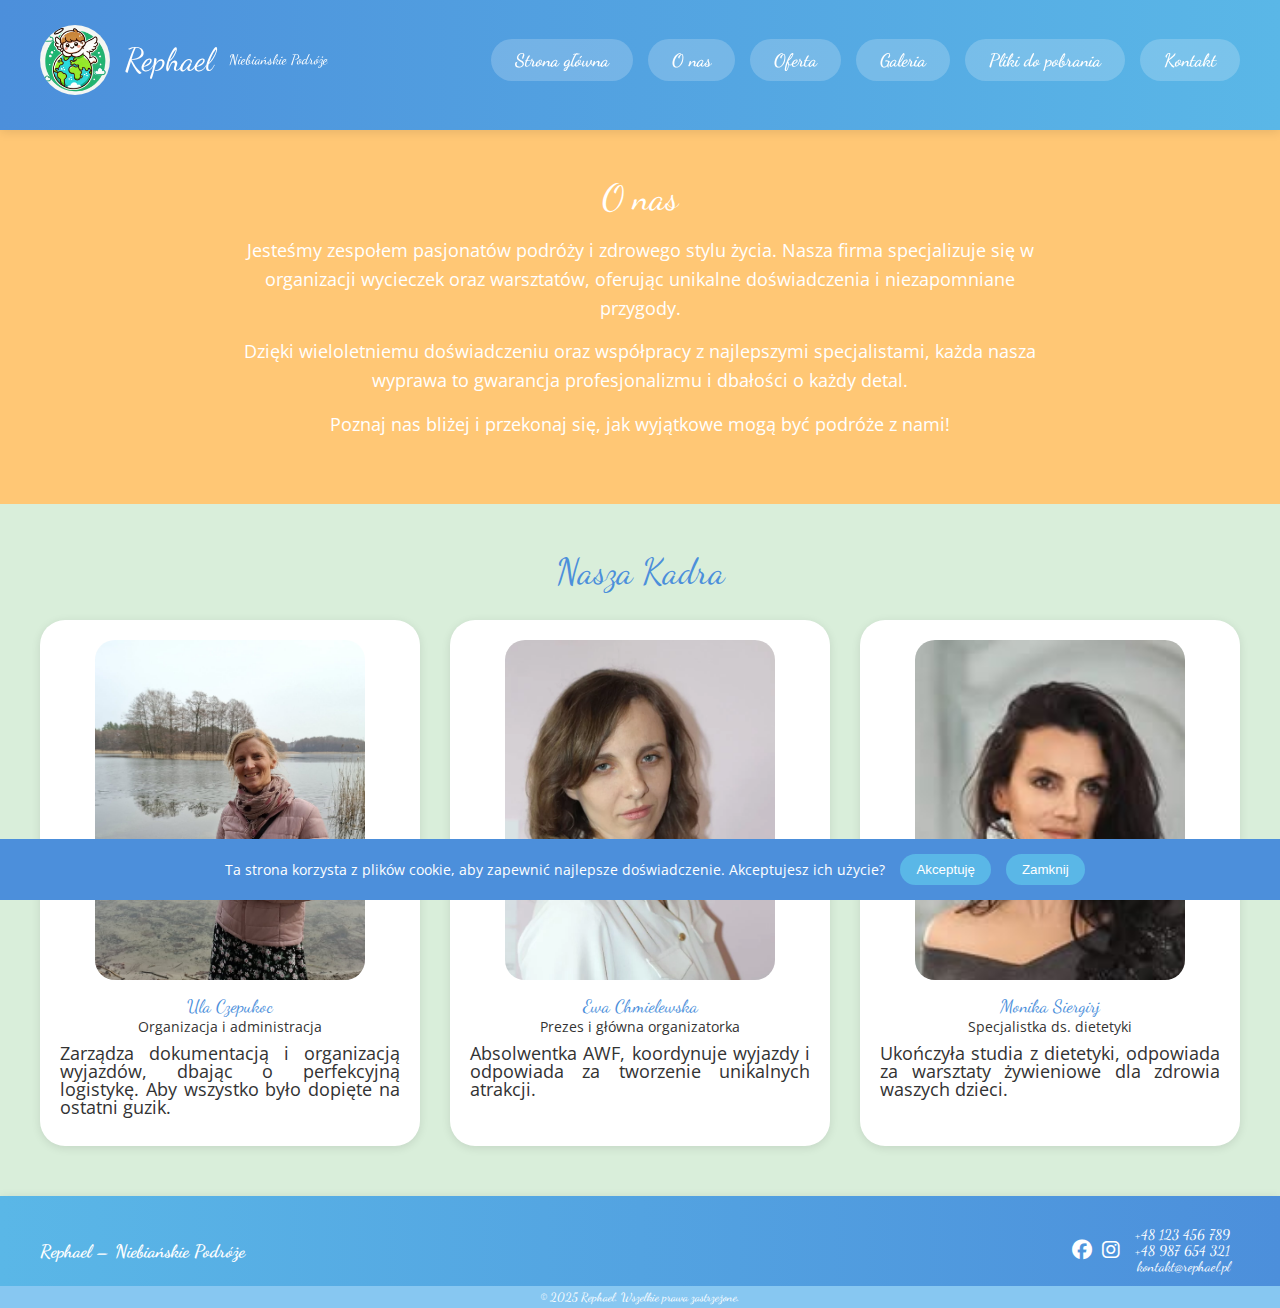
<file: about.html>
<!DOCTYPE html>
<html lang="pl">
<head>
  <meta charset="UTF-8">
  <meta name="viewport" content="width=device-width, initial-scale=1.0">
  <title>O nas - Rephael</title>
  <link href="https://fonts.googleapis.com/css2?family=Dancing+Script:wght@400;700&family=Open+Sans&display=swap" rel="stylesheet">
  <link rel="stylesheet" href="style/main.css">
  <script src="scripts/hamburger.js" defer></script>
  <script src="scripts/cookie-banner.js" defer></script>
  <link rel="stylesheet" href="https://cdnjs.cloudflare.com/ajax/libs/font-awesome/6.4.2/css/all.min.css">
</head>
<body>
  <!-- HEADER -->
  <header class="header">
    <div class="container">
      <div class="logo">
        <img src="img/logo.jpg" alt="Logo Rephael - Niebiańskie Podróże">
        <h1>Rephael</h1>
        <p>Niebiańskie Podróże</p>
      </div>
      <button class="hamburger" aria-label="Menu">
        <div></div>
        <div></div>
        <div></div>
      </button>
      <nav>
        <ul>
          <li><a href="index.html">Strona główna</a></li>
          <li><a href="about.html" class="active">O nas</a></li>
          <li><a href="offer.html">Oferta</a></li>
          <li><a href="gallery.html">Galeria</a></li>
          <li><a href="downloads.html">Pliki do pobrania</a></li>
          <li><a href="contact.html">Kontakt</a></li>
        </ul>
      </nav>
    </div>
  </header>

  <!-- MAIN -->
  <main>
    <section class="about-us">
      <div class="container">
        <h2>O nas</h2>
        <p>
          Jesteśmy zespołem pasjonatów podróży i zdrowego stylu życia. Nasza firma specjalizuje się w organizacji wycieczek oraz warsztatów, oferując unikalne doświadczenia i niezapomniane przygody.
        </p>
        <p>
          Dzięki wieloletniemu doświadczeniu oraz współpracy z najlepszymi specjalistami, każda nasza wyprawa to gwarancja profesjonalizmu i dbałości o każdy detal.
        </p>
        <p>
          Poznaj nas bliżej i przekonaj się, jak wyjątkowe mogą być podróże z nami!
        </p>
      </div>
    </section>

    <section class="our-team">
      <div class="container">
        <h2>Nasza Kadra</h2>
        <div class="team-grid">
          <div class="team-member">
            <img src="img/ula.jpg" alt="Ula Czepukoc - Administracja">
            <h3>Ula Czepukoc</h3>
            <p>Organizacja i administracja</p>
            <p class="desc">
              Zarządza dokumentacją i organizacją wyjazdów, dbając o perfekcyjną logistykę. Aby wszystko było dopięte na ostatni guzik.
            </p>
          </div>
          <div class="team-member">
            <img src="img/ewa.jpg" alt="Ewa Chmielewska - Prezes">
            <h3>Ewa Chmielewska</h3>
            <p>Prezes i główna organizatorka</p>
            <p class="desc">
              Absolwentka AWF, koordynuje wyjazdy i odpowiada za tworzenie unikalnych atrakcji.
            </p>
          </div>
          <div class="team-member">
            <img src="img/monika.jpg" alt="Monika Siergirj - Dietetyczka">
            <h3>Monika Siergirj</h3>
            <p>Specjalistka ds. dietetyki</p>
            <p class="desc">
              Ukończyła studia z dietetyki, odpowiada za warsztaty żywieniowe dla zdrowia waszych dzieci.
            </p>
          </div>
        </div>
      </div>
    </section>
  </main>

  <!-- FOOTER -->
  <footer class="footer">
    <div class="container">
      <div class="footer-brand">
        <p>Rephael – Niebiańskie Podróże</p>
      </div>
      <div class="footer-contact">
        <div class="social-icons">
          <a href="https://facebook.com/rephael" target="_blank" aria-label="Facebook">
            <i class="fab fa-facebook"></i>
          </a>
          <a href="https://instagram.com/rephael" target="_blank" aria-label="Instagram">
            <i class="fab fa-instagram"></i>
          </a>
        </div>
        <div class="contact-info">
          <p><a href="tel:+48123456789">+48 123 456 789</a></p>
          <p><a href="tel:+48987654321">+48 987 654 321</a></p>
          <p><a href="mailto:kontakt@rephael.pl">kontakt@rephael.pl</a></p>
        </div>
      </div>
    </div>
    <div class="footer-bottom">
      <p>&copy; 2025 Rephael. Wszelkie prawa zastrzeżone.</p>
    </div>
  </footer>
</body>
</html>
</file>
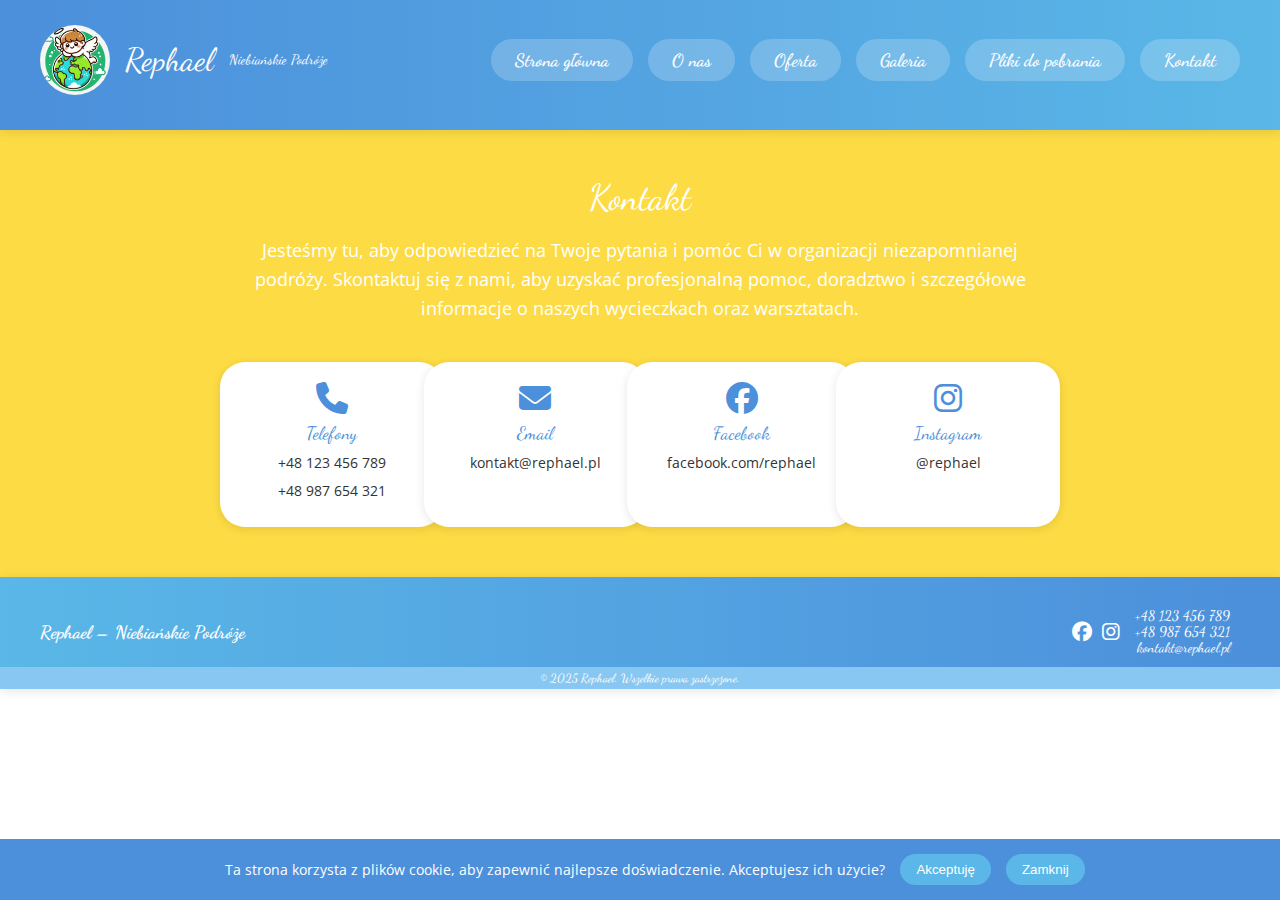
<file: contact.html>
<!DOCTYPE html>
<html lang="pl">
<head>
  <meta charset="UTF-8">
  <meta name="viewport" content="width=device-width, initial-scale=1.0">
  <title>Kontakt - Rephael</title>
  <link href="https://fonts.googleapis.com/css2?family=Dancing+Script:wght@400;700&family=Open+Sans&display=swap" rel="stylesheet">
  <link rel="stylesheet" href="style/main.css">
  <script src="scripts/hamburger.js" defer></script>
  <script src="scripts/cookie-banner.js" defer></script>
  <link rel="stylesheet" href="https://cdnjs.cloudflare.com/ajax/libs/font-awesome/6.4.2/css/all.min.css">
</head>
<body>
  <!-- HEADER -->
  <header class="header">
    <div class="container">
      <div class="logo">
        <img src="img/logo.jpg" alt="Logo Rephael - Niebiańskie Podróże">
        <h1>Rephael</h1>
        <p>Niebiańskie Podróże</p>
      </div>
      <button class="hamburger" aria-label="Menu">
        <div></div>
        <div></div>
        <div></div>
      </button>
      <nav>
        <ul>
          <li><a href="index.html">Strona główna</a></li>
          <li><a href="about.html">O nas</a></li>
          <li><a href="offer.html">Oferta</a></li>
          <li><a href="gallery.html">Galeria</a></li>
          <li><a href="downloads.html">Pliki do pobrania</a></li>
          <li><a href="contact.html" class="active">Kontakt</a></li>
        </ul>
      </nav>
    </div>
  </header>

  <!-- MAIN -->
  <main>
    <section class="contact">
      <div class="container">
        <h2>Kontakt</h2>
        <p>
          Jesteśmy tu, aby odpowiedzieć na Twoje pytania i pomóc Ci w organizacji niezapomnianej podróży. Skontaktuj się z nami, aby uzyskać profesjonalną pomoc, doradztwo i szczegółowe informacje o naszych wycieczkach oraz warsztatach.
        </p>
        <div class="contact-info-grid">
          <div class="contact-box">
            <i class="fas fa-phone fa-2x"></i>
            <h3>Telefony</h3>
            <p><a href="tel:+48123456789">+48 123 456 789</a></p>
            <p><a href="tel:+48987654321">+48 987 654 321</a></p>
          </div>
          <div class="contact-box">
            <i class="fas fa-envelope fa-2x"></i>
            <h3>Email</h3>
            <p><a href="mailto:kontakt@rephael.pl">kontakt@rephael.pl</a></p>
          </div>
          <div class="contact-box">
            <i class="fab fa-facebook fa-2x"></i>
            <h3>Facebook</h3>
            <p><a href="https://facebook.com/rephael" target="_blank">facebook.com/rephael</a></p>
          </div>
          <div class="contact-box">
            <i class="fab fa-instagram fa-2x"></i>
            <h3>Instagram</h3>
            <p><a href="https://instagram.com/rephael" target="_blank">@rephael</a></p>
          </div>
        </div>
      </div>
    </section>
  </main>

  <!-- FOOTER -->
  <footer class="footer">
    <div class="container">
      <div class="footer-brand">
        <p>Rephael – Niebiańskie Podróże</p>
      </div>
      <div class="footer-contact">
        <div class="social-icons">
          <a href="https://facebook.com/rephael" target="_blank" aria-label="Facebook">
            <i class="fab fa-facebook"></i>
          </a>
          <a href="https://instagram.com/rephael" target="_blank" aria-label="Instagram">
            <i class="fab fa-instagram"></i>
          </a>
        </div>
        <div class="contact-info">
          <p><a href="tel:+48123456789">+48 123 456 789</a></p>
          <p><a href="tel:+48987654321">+48 987 654 321</a></p>
          <p><a href="mailto:kontakt@rephael.pl">kontakt@rephael.pl</a></p>
        </div>
      </div>
    </div>
    <div class="footer-bottom">
      <p>&copy; 2025 Rephael. Wszelkie prawa zastrzeżone.</p>
    </div>
  </footer>
</body>
</html>
</file>
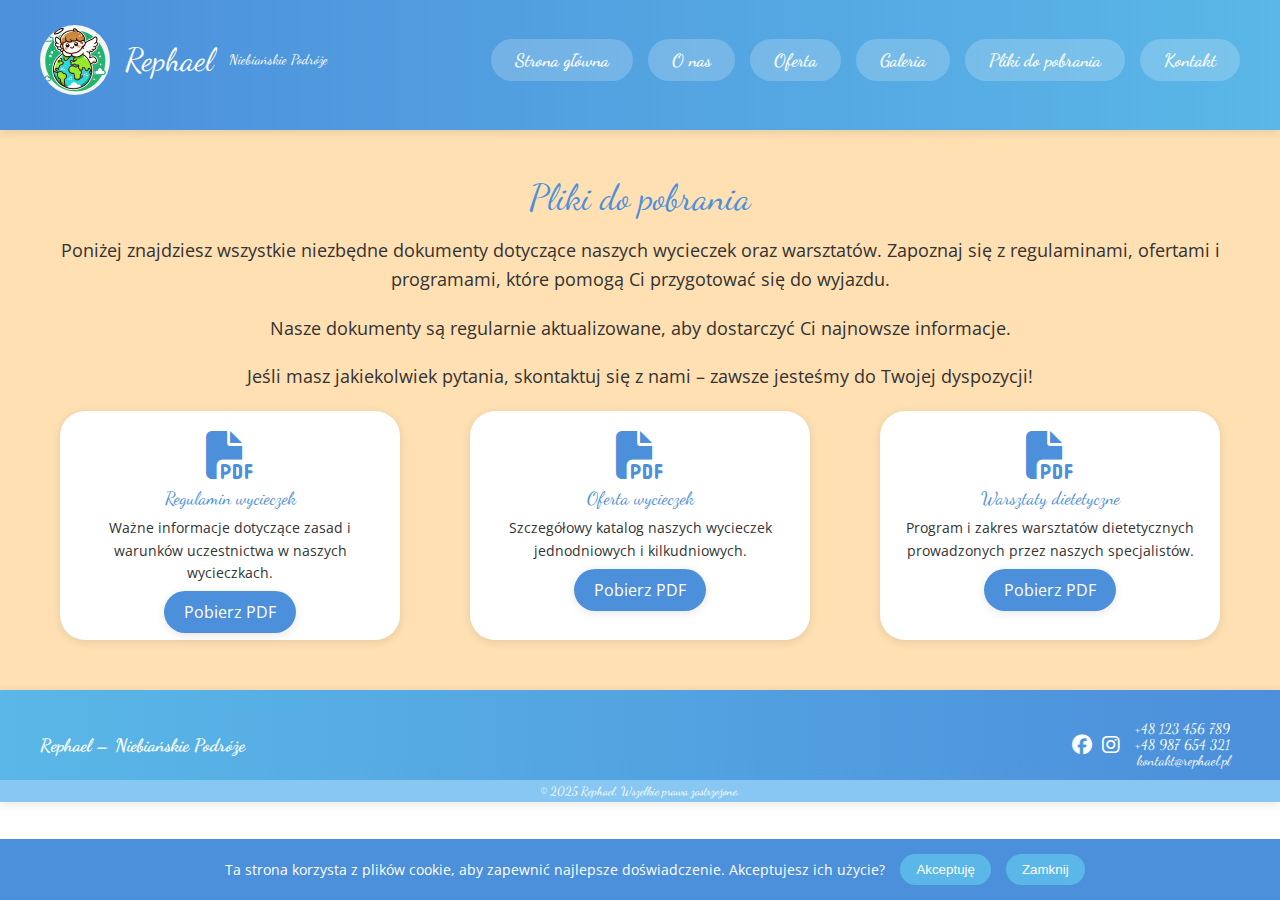
<file: downloads.html>
<!DOCTYPE html>
<html lang="pl">
<head>
  <meta charset="UTF-8">
  <meta name="viewport" content="width=device-width, initial-scale=1.0">
  <title>Pliki do pobrania - Rephael</title>
  <link href="https://fonts.googleapis.com/css2?family=Dancing+Script:wght@400;700&family=Open+Sans&display=swap" rel="stylesheet">
  <link rel="stylesheet" href="style/main.css">
  <script src="scripts/hamburger.js" defer></script>
  <script src="scripts/cookie-banner.js" defer></script>
  <link rel="stylesheet" href="https://cdnjs.cloudflare.com/ajax/libs/font-awesome/6.4.2/css/all.min.css">
</head>
<body>
  <!-- HEADER -->
  <header class="header">
    <div class="container">
      <div class="logo">
        <img src="img/logo.jpg" alt="Logo Rephael - Niebiańskie Podróże">
        <h1>Rephael</h1>
        <p>Niebiańskie Podróże</p>
      </div>
      <button class="hamburger" aria-label="Menu">
        <div></div>
        <div></div>
        <div></div>
      </button>
      <nav>
        <ul>
          <li><a href="index.html">Strona główna</a></li>
          <li><a href="about.html">O nas</a></li>
          <li><a href="offer.html">Oferta</a></li>
          <li><a href="gallery.html">Galeria</a></li>
          <li><a href="downloads.html" class="active">Pliki do pobrania</a></li>
          <li><a href="contact.html">Kontakt</a></li>
        </ul>
      </nav>
    </div>
  </header>

  <!-- MAIN -->
  <main>
    <section class="downloads">
      <div class="container">
        <h2>Pliki do pobrania</h2>
        <p>
          Poniżej znajdziesz wszystkie niezbędne dokumenty dotyczące naszych wycieczek oraz warsztatów.
          Zapoznaj się z regulaminami, ofertami i programami, które pomogą Ci przygotować się do wyjazdu.
        </p>
        <p>
          Nasze dokumenty są regularnie aktualizowane, aby dostarczyć Ci najnowsze informacje.
        </p>
        <p>
          Jeśli masz jakiekolwiek pytania, skontaktuj się z nami – zawsze jesteśmy do Twojej dyspozycji!
        </p>
        <div class="files-grid">
          <div class="file-item">
            <i class="fa-solid fa-file-pdf fa-3x"></i>
            <h3>Regulamin wycieczek</h3>
            <p>Ważne informacje dotyczące zasad i warunków uczestnictwa w naszych wycieczkach.</p>
            <a href="docs/regulamin.pdf" download class="download-btn">Pobierz PDF</a>
          </div>
          <div class="file-item">
            <i class="fa-solid fa-file-pdf fa-3x"></i>
            <h3>Oferta wycieczek</h3>
            <p>Szczegółowy katalog naszych wycieczek jednodniowych i kilkudniowych.</p>
            <a href="docs/oferta.pdf" download class="download-btn">Pobierz PDF</a>
          </div>
          <div class="file-item">
            <i class="fa-solid fa-file-pdf fa-3x"></i>
            <h3>Warsztaty dietetyczne</h3>
            <p>Program i zakres warsztatów dietetycznych prowadzonych przez naszych specjalistów.</p>
            <a href="docs/warsztaty_dietetyczne.pdf" download class="download-btn">Pobierz PDF</a>
          </div>
        </div>
      </div>
    </section>
  </main>

  <!-- FOOTER -->
  <footer class="footer">
    <div class="container">
      <div class="footer-brand">
        <p>Rephael – Niebiańskie Podróże</p>
      </div>
      <div class="footer-contact">
        <div class="social-icons">
          <a href="https://facebook.com/rephael" target="_blank" aria-label="Facebook">
            <i class="fab fa-facebook"></i>
          </a>
          <a href="https://instagram.com/rephael" target="_blank" aria-label="Instagram">
            <i class="fab fa-instagram"></i>
          </a>
        </div>
        <div class="contact-info">
          <p><a href="tel:+48123456789">+48 123 456 789</a></p>
          <p><a href="tel:+48987654321">+48 987 654 321</a></p>
          <p><a href="mailto:kontakt@rephael.pl">kontakt@rephael.pl</a></p>
        </div>
      </div>
    </div>
    <div class="footer-bottom">
      <p>&copy; 2025 Rephael. Wszelkie prawa zastrzeżone.</p>
    </div>
  </footer>
</body>
</html>
</file>
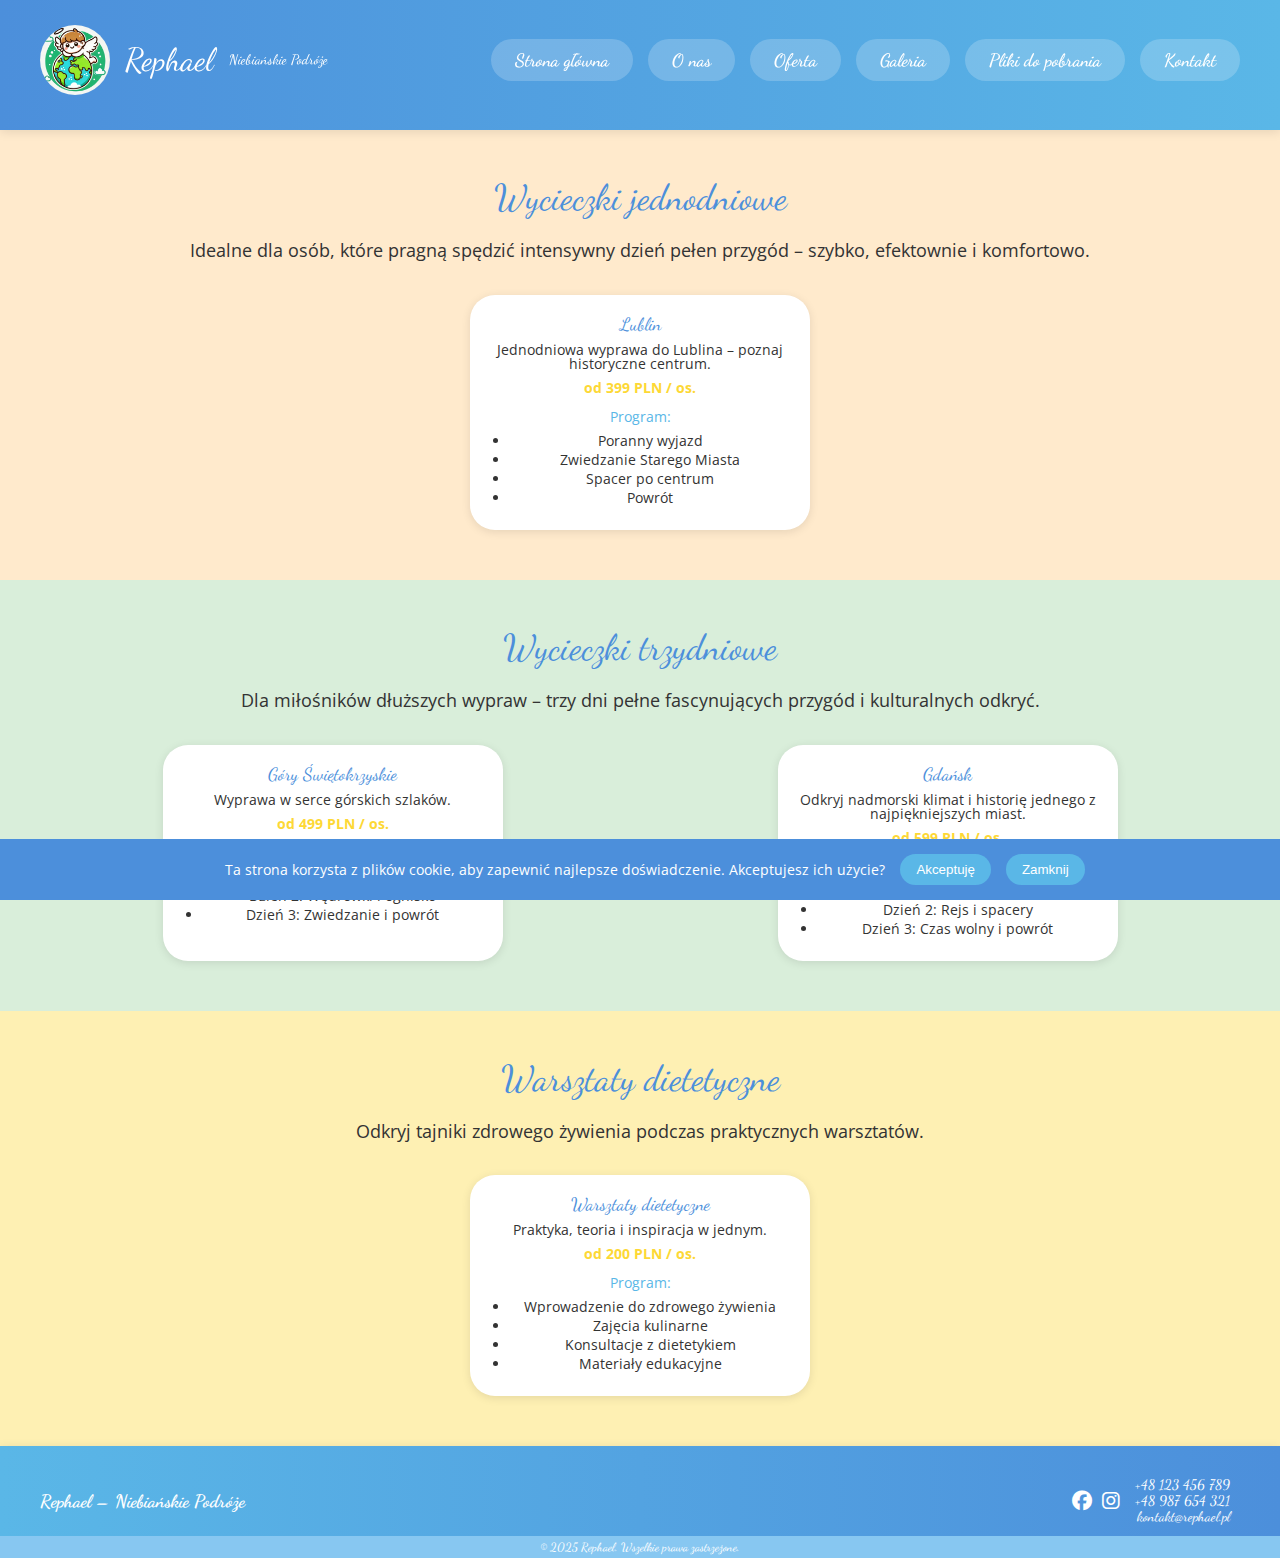
<file: offer.html>
<!DOCTYPE html>
<html lang="pl">
<head>
  <meta charset="UTF-8">
  <meta name="viewport" content="width=device-width, initial-scale=1.0">
  <title>Oferta - Rephael</title>
  <link href="https://fonts.googleapis.com/css2?family=Dancing+Script:wght@400;700&family=Open+Sans&display=swap" rel="stylesheet">
  <link rel="stylesheet" href="style/main.css">
  <script src="scripts/hamburger.js" defer></script>
  <script src="scripts/cookie-banner.js" defer></script>
  <link rel="stylesheet" href="https://cdnjs.cloudflare.com/ajax/libs/font-awesome/6.4.2/css/all.min.css">
</head>
<body>
  <!-- HEADER -->
  <header class="header">
    <div class="container">
      <div class="logo">
        <img src="img/logo.jpg" alt="Logo Rephael - Niebiańskie Podróże">
        <h1>Rephael</h1>
        <p>Niebiańskie Podróże</p>
      </div>
      <button class="hamburger" aria-label="Menu">
        <div></div>
        <div></div>
        <div></div>
      </button>
      <nav>
        <ul>
          <li><a href="index.html">Strona główna</a></li>
          <li><a href="about.html">O nas</a></li>
          <li><a href="offer.html" class="active">Oferta</a></li>
          <li><a href="gallery.html">Galeria</a></li>
          <li><a href="downloads.html">Pliki do pobrania</a></li>
          <li><a href="contact.html">Kontakt</a></li>
        </ul>
      </nav>
    </div>
  </header>

  <!-- MAIN -->
  <main>
    <!-- Wycieczki jednodniowe -->
    <section id="oneday" class="offer-section oneday">
      <div class="container">
        <h2>Wycieczki jednodniowe</h2>
        <p class="section-desc">
          Idealne dla osób, które pragną spędzić intensywny dzień pełen przygód – szybko, efektownie i komfortowo.
        </p>
        <div class="offers">
          <!-- Oferta ogólna -->
          <!-- <div class="offer-box">
            <h3>Wycieczka jednodniowa</h3>
            <p class="short-desc">Intensywny dzień pełen przygód i zwiedzania.</p>
            <p class="price">od 199 PLN / os.</p>
            <h4>Program:</h4>
            <ul>
              <li>Zbiórka i krótki briefing</li>
              <li>Zwiedzanie lokalnych atrakcji</li>
              <li>Czas wolny na odpoczynek</li>
              <li>Powrót i podsumowanie dnia</li>
            </ul>
          </div> -->
          <!-- Oferta Lublin -->
          <div class="offer-box">
            <h3>Lublin</h3>
            <p class="short-desc">Jednodniowa wyprawa do Lublina – poznaj historyczne centrum.</p>
            <p class="price">od 399 PLN / os.</p>
            <h4>Program:</h4>
            <ul>
              <li>Poranny wyjazd</li>
              <li>Zwiedzanie Starego Miasta</li>
              <li>Spacer po centrum</li>
              <li>Powrót</li>
            </ul>
          </div>
        </div>
      </div>
    </section>

    <!-- Wycieczki trzydniowe -->
    <section id="threedays" class="offer-section threedays">
      <div class="container">
        <h2>Wycieczki trzydniowe</h2>
        <p class="section-desc">
          Dla miłośników dłuższych wypraw – trzy dni pełne fascynujących przygód i kulturalnych odkryć.
        </p>
        <div class="offers">
          <div class="offer-box">
            <h3>Góry Świętokrzyskie</h3>
            <p class="short-desc">Wyprawa w serce górskich szlaków.</p>
            <p class="price">od 499 PLN / os.</p>
            <h4>Program:</h4>
            <ul>
              <li>Dzień 1: Przyjazd i zakwaterowanie</li>
              <li>Dzień 2: Wędrówki i ognisko</li>
              <li>Dzień 3: Zwiedzanie i powrót</li>
            </ul>
          </div>
          <div class="offer-box">
            <h3>Gdańsk</h3>
            <p class="short-desc">
              Odkryj nadmorski klimat i historię jednego z najpiękniejszych miast.
            </p>
            <p class="price">od 599 PLN / os.</p>
            <h4>Program:</h4>
            <ul>
              <li>Dzień 1: Wyjazd i pierwsze zwiedzanie</li>
              <li>Dzień 2: Rejs i spacery</li>
              <li>Dzień 3: Czas wolny i powrót</li>
            </ul>
          </div>
        </div>
      </div>
    </section>

    <!-- Warsztaty dietetyczne -->
    <section id="diet" class="offer-section diet">
      <div class="container">
        <h2>Warsztaty dietetyczne</h2>
        <p class="section-desc">
          Odkryj tajniki zdrowego żywienia podczas praktycznych warsztatów.
        </p>
        <div class="offers">
          <div class="offer-box">
            <h3>Warsztaty dietetyczne</h3>
            <p class="short-desc">Praktyka, teoria i inspiracja w jednym.</p>
            <p class="price">od 200 PLN / os.</p>
            <h4>Program:</h4>
            <ul>
              <li>Wprowadzenie do zdrowego żywienia</li>
              <li>Zajęcia kulinarne</li>
              <li>Konsultacje z dietetykiem</li>
              <li>Materiały edukacyjne</li>
            </ul>
          </div>
        </div>
      </div>
    </section>
  </main>

  <!-- FOOTER -->
  <footer class="footer">
    <div class="container">
      <div class="footer-brand">
        <p>Rephael – Niebiańskie Podróże</p>
      </div>
      <div class="footer-contact">
        <div class="social-icons">
          <a href="https://facebook.com/rephael" target="_blank" aria-label="Facebook">
            <i class="fab fa-facebook"></i>
          </a>
          <a href="https://instagram.com/rephael" target="_blank" aria-label="Instagram">
            <i class="fab fa-instagram"></i>
          </a>
        </div>
        <div class="contact-info">
          <p><a href="tel:+48123456789">+48 123 456 789</a></p>
          <p><a href="tel:+48987654321">+48 987 654 321</a></p>
          <p><a href="mailto:kontakt@rephael.pl">kontakt@rephael.pl</a></p>
        </div>
      </div>
    </div>
    <div class="footer-bottom">
      <p>&copy; 2025 Rephael. Wszelkie prawa zastrzeżone.</p>
    </div>
  </footer>
</body>
</html>
</file>
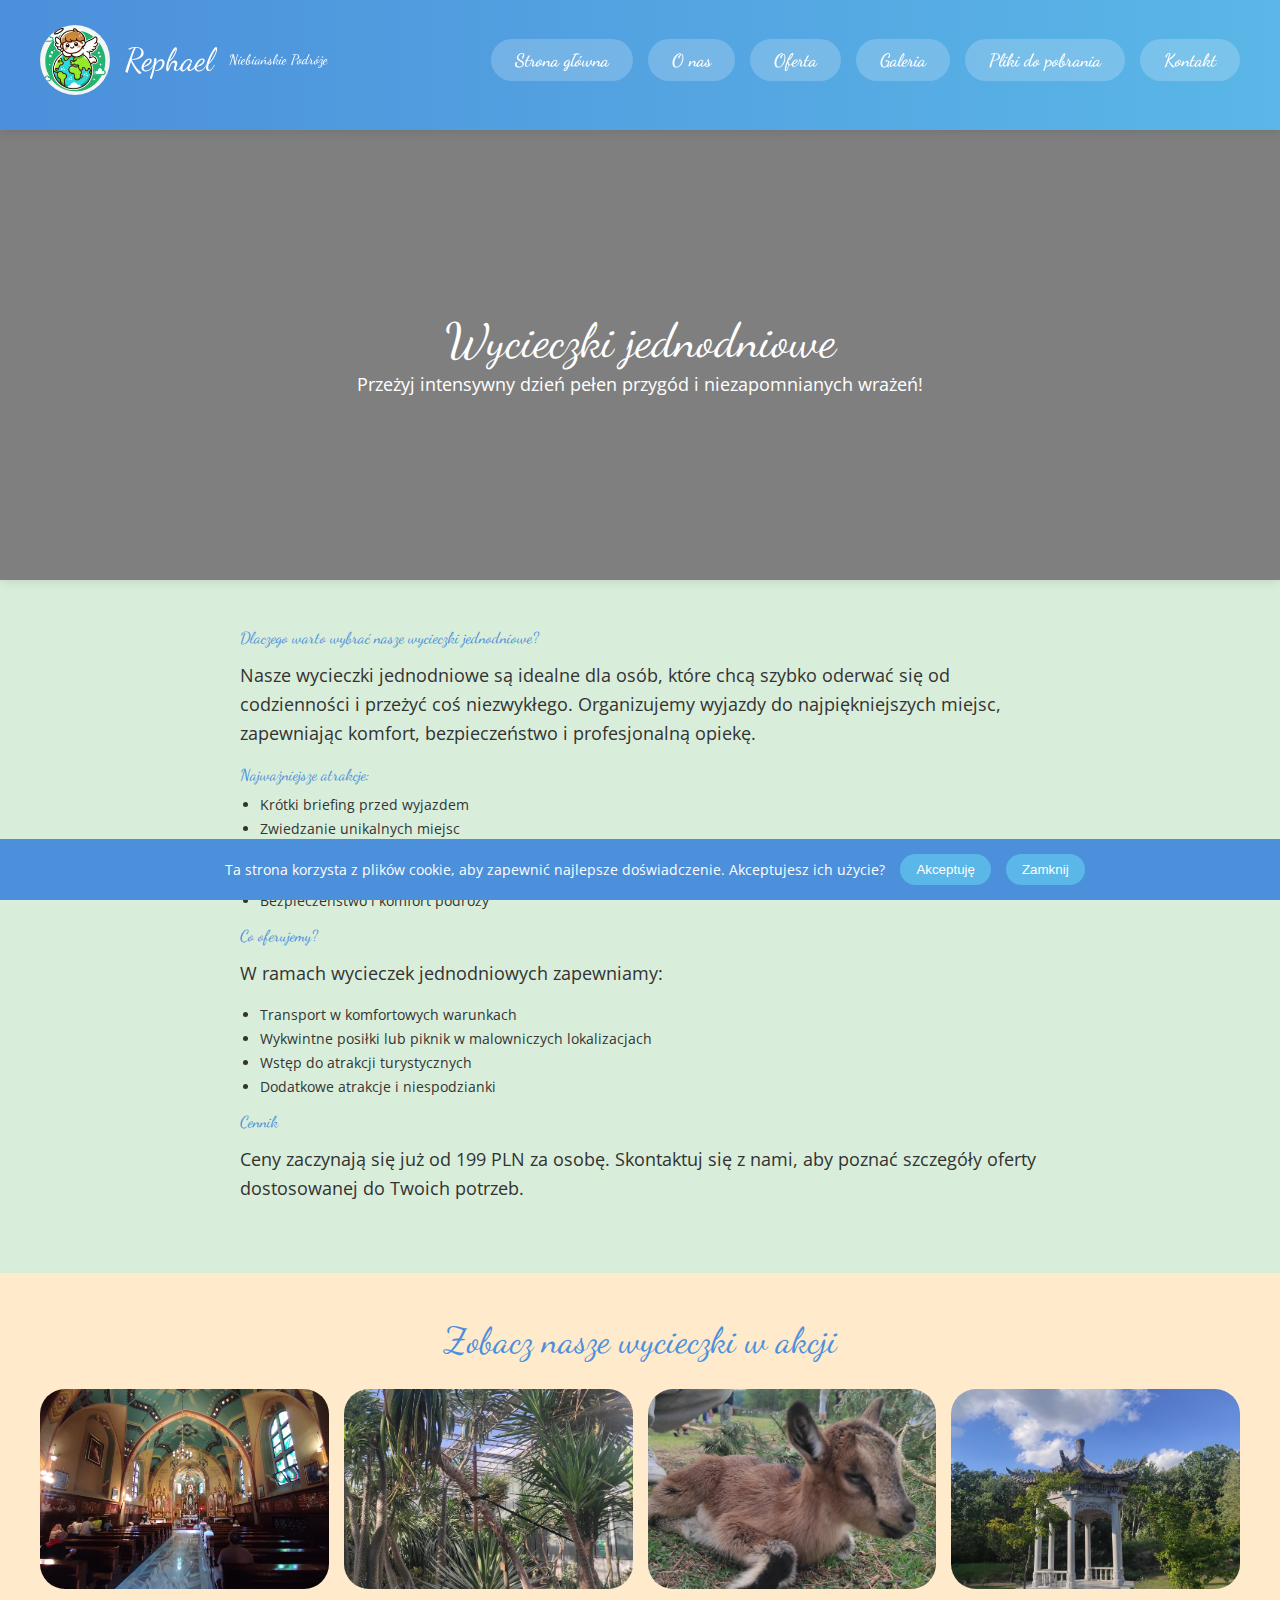
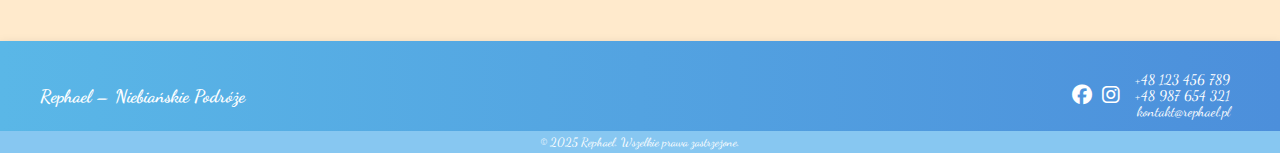
<file: oneday.html>
<!DOCTYPE html>
<html lang="pl">
<head>
  <meta charset="UTF-8">
  <meta name="viewport" content="width=device-width, initial-scale=1.0">
  <title>Wycieczki jednodniowe - Rephael</title>
  <!-- Import czcionek: Dancing Script (nagłówki) oraz Open Sans (treść) -->
  <link href="https://fonts.googleapis.com/css2?family=Dancing+Script:wght@400;700&family=Open+Sans&display=swap" rel="stylesheet">
  <link rel="stylesheet" href="style/main.css">
  <script src="scripts/hamburger.js" defer></script>
  <script src="scripts/cookie-banner.js" defer></script>
  <link rel="stylesheet" href="https://cdnjs.cloudflare.com/ajax/libs/font-awesome/6.4.2/css/all.min.css">
</head>
<body>
  <!-- HEADER -->
  <header class="header">
    <div class="container">
      <div class="logo">
        <img src="img/logo.jpg" alt="Logo Rephael - Niebiańskie Podróże">
        <h1>Rephael</h1>
        <p>Niebiańskie Podróże</p>
      </div>
      <!-- Hamburger menu -->
      <button class="hamburger" aria-label="Menu">
        <div></div>
        <div></div>
        <div></div>
      </button>
      <nav>
        <ul>
          <li><a href="index.html">Strona główna</a></li>
          <li><a href="about.html">O nas</a></li>
          <li><a href="offer.html">Oferta</a></li>
          <li><a href="gallery.html">Galeria</a></li>
          <li><a href="downloads.html">Pliki do pobrania</a></li>
          <li><a href="contact.html">Kontakt</a></li>
        </ul>
      </nav>
    </div>
  </header>

  <!-- MAIN -->
  <main class="oneday-page">
    <!-- HERO Section -->
    <section class="oneday-hero">
      <div class="hero-overlay">
        <h2>Wycieczki jednodniowe</h2>
        <p>Przeżyj intensywny dzień pełen przygód i niezapomnianych wrażeń!</p>
      </div>
    </section>

    <!-- DETAILS Section -->
    <section class="oneday-details">
      <div class="container">
        <h2>Dlaczego warto wybrać nasze wycieczki jednodniowe?</h2>
        <p>
          Nasze wycieczki jednodniowe są idealne dla osób, które chcą szybko oderwać się od codzienności i przeżyć coś niezwykłego. 
          Organizujemy wyjazdy do najpiękniejszych miejsc, zapewniając komfort, bezpieczeństwo i profesjonalną opiekę.
        </p>
        <h3>Najważniejsze atrakcje:</h3>
        <ul>
          <li>Krótki briefing przed wyjazdem</li>
          <li>Zwiedzanie unikalnych miejsc</li>
          <li>Czas na relaks i odpoczynek</li>
          <li>Profesjonalna opieka przewodnika</li>
          <li>Bezpieczeństwo i komfort podróży</li>
        </ul>
        <h3>Co oferujemy?</h3>
        <p>W ramach wycieczek jednodniowych zapewniamy:</p>
        <ul>
          <li>Transport w komfortowych warunkach</li>
          <li>Wykwintne posiłki lub piknik w malowniczych lokalizacjach</li>
          <li>Wstęp do atrakcji turystycznych</li>
          <li>Dodatkowe atrakcje i niespodzianki</li>
        </ul>
        <h3>Cennik</h3>
        <p>Ceny zaczynają się już od 199 PLN za osobę. Skontaktuj się z nami, aby poznać szczegóły oferty dostosowanej do Twoich potrzeb.</p>
      </div>
    </section>

    <!-- GALLERY Section -->
    <section class="oneday-gallery">
      <div class="container">
        <h2>Zobacz nasze wycieczki w akcji</h2>
        <div class="gallery-grid">
          <div class="gallery-item">
            <img src="img/oneday1.jpg" alt="Wycieczka">
          </div>
          <div class="gallery-item">
            <img src="img/oneday2.jpg" alt="Przyroda">
          </div>
          <div class="gallery-item">
            <img src="img/oneday3.jpg" alt="Podróż">
          </div>
          <div class="gallery-item">
            <img src="img/oneday4.jpg" alt="Przygoda">
          </div>
        </div>
      </div>
    </section>
  </main>

  <!-- FOOTER -->
  <footer class="footer">
    <div class="container">
      <div class="footer-brand">
        <p>Rephael – Niebiańskie Podróże</p>
      </div>
      <div class="footer-contact">
        <div class="social-icons">
          <a href="https://facebook.com/rephael" target="_blank" aria-label="Facebook">
            <i class="fab fa-facebook"></i>
          </a>
          <a href="https://instagram.com/rephael" target="_blank" aria-label="Instagram">
            <i class="fab fa-instagram"></i>
          </a>
        </div>
        <div class="contact-info">
          <p><a href="tel:+48123456789">+48 123 456 789</a></p>
          <p><a href="tel:+48987654321">+48 987 654 321</a></p>
          <p><a href="mailto:kontakt@rephael.pl">kontakt@rephael.pl</a></p>
        </div>
      </div>
    </div>
    <div class="footer-bottom">
      <p>&copy; 2025 Rephael. Wszelkie prawa zastrzeżone.</p>
    </div>
  </footer>
</body>
</html>
</file>
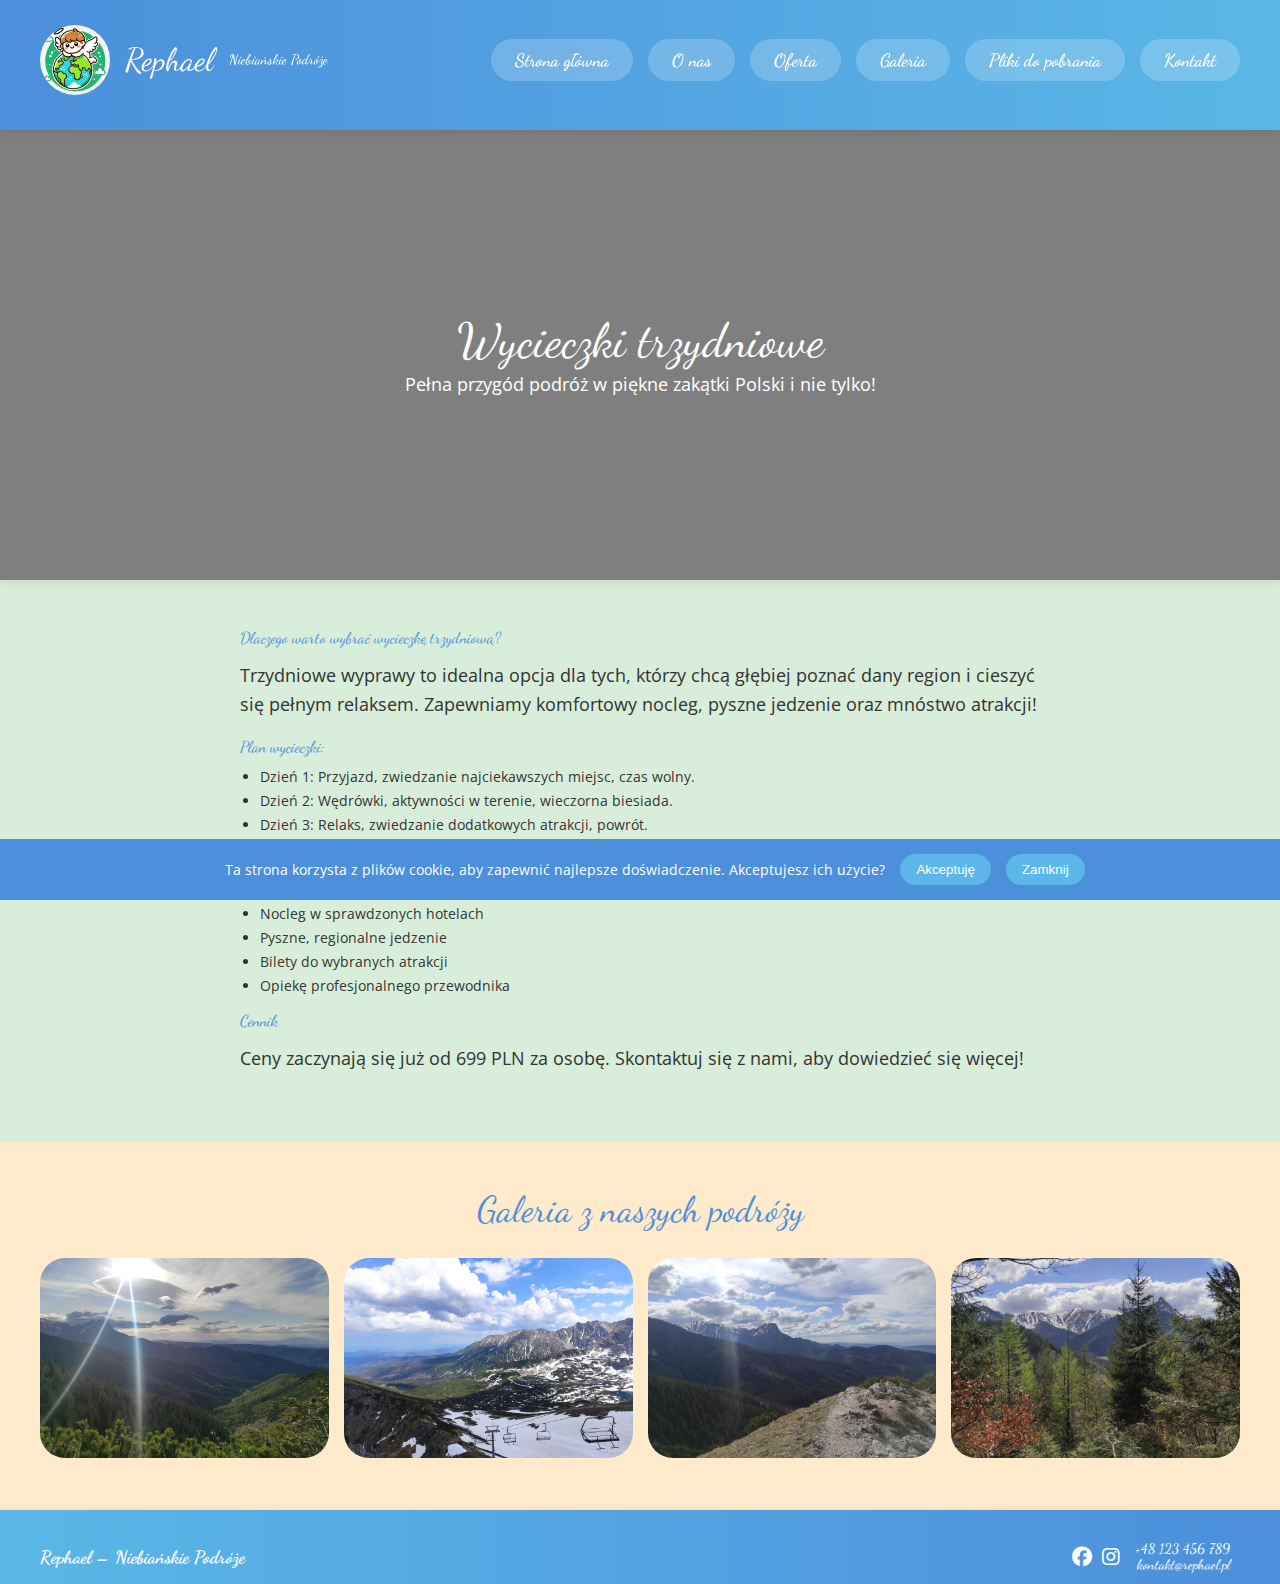
<file: threedays.html>
<!DOCTYPE html>
<html lang="pl">
<head>
  <meta charset="UTF-8">
  <meta name="viewport" content="width=device-width, initial-scale=1.0">
  <title>Wycieczki trzydniowe - Rephael</title>
  <link href="https://fonts.googleapis.com/css2?family=Dancing+Script:wght@400;700&family=Open+Sans&display=swap" rel="stylesheet">
  <link rel="stylesheet" href="style/main.css">
  <script src="scripts/hamburger.js" defer></script>
  <script src="scripts/cookie-banner.js" defer></script>
  <link rel="stylesheet" href="https://cdnjs.cloudflare.com/ajax/libs/font-awesome/6.4.2/css/all.min.css">
</head>
<body>
  <!-- HEADER -->
  <header class="header">
    <div class="container">
      <div class="logo">
        <img src="img/logo.jpg" alt="Logo Rephael - Niebiańskie Podróże">
        <h1>Rephael</h1>
        <p>Niebiańskie Podróże</p>
      </div>
      <button class="hamburger" aria-label="Menu">
        <div></div>
        <div></div>
        <div></div>
      </button>
      <nav>
        <ul>
          <li><a href="index.html">Strona główna</a></li>
          <li><a href="about.html">O nas</a></li>
          <li><a href="offer.html">Oferta</a></li>
          <li><a href="gallery.html">Galeria</a></li>
          <li><a href="downloads.html">Pliki do pobrania</a></li>
          <li><a href="contact.html">Kontakt</a></li>
        </ul>
      </nav>
    </div>
  </header>

  <!-- MAIN -->
  <main class="threeday-page">
    <!-- HERO Section -->
    <section class="threeday-hero">
      <div class="hero-overlay">
        <h2>Wycieczki trzydniowe</h2>
        <p>Pełna przygód podróż w piękne zakątki Polski i nie tylko!</p>
      </div>
    </section>

    <!-- DETAILS Section -->
    <section class="threeday-details">
      <div class="container">
        <h2>Dlaczego warto wybrać wycieczkę trzydniową?</h2>
        <p>
          Trzydniowe wyprawy to idealna opcja dla tych, którzy chcą głębiej poznać dany region i cieszyć się pełnym relaksem. 
          Zapewniamy komfortowy nocleg, pyszne jedzenie oraz mnóstwo atrakcji!
        </p>
        <h3>Plan wycieczki:</h3>
        <ul>
          <li><strong>Dzień 1:</strong> Przyjazd, zwiedzanie najciekawszych miejsc, czas wolny.</li>
          <li><strong>Dzień 2:</strong> Wędrówki, aktywności w terenie, wieczorna biesiada.</li>
          <li><strong>Dzień 3:</strong> Relaks, zwiedzanie dodatkowych atrakcji, powrót.</li>
        </ul>
        <h3>Co zapewniamy?</h3>
        <ul>
          <li>Komfortowy transport</li>
          <li>Nocleg w sprawdzonych hotelach</li>
          <li>Pyszne, regionalne jedzenie</li>
          <li>Bilety do wybranych atrakcji</li>
          <li>Opiekę profesjonalnego przewodnika</li>
        </ul>
        <h3>Cennik</h3>
        <p>Ceny zaczynają się już od 699 PLN za osobę. Skontaktuj się z nami, aby dowiedzieć się więcej!</p>
      </div>
    </section>

    <!-- GALLERY Section -->
    <section class="threeday-gallery">
      <div class="container">
        <h2>Galeria z naszych podróży</h2>
        <div class="gallery-grid">
          <div class="gallery-item">
            <img src="img/threedays1.jpg" alt="Góry">
          </div>
          <div class="gallery-item">
            <img src="img/threedays2.jpg" alt="Las">
          </div>
          <div class="gallery-item">
            <img src="img/threedays3.jpg" alt="Ognisko">
          </div>
          <div class="gallery-item">
            <img src="img/threedays4.jpg" alt="Miasto">
          </div>
        </div>
      </div>
    </section>
  </main>

  <!-- FOOTER -->
  <footer class="footer">
    <div class="container">
      <div class="footer-brand">
        <p>Rephael – Niebiańskie Podróże</p>
      </div>
      <div class="footer-contact">
        <div class="social-icons">
          <a href="https://facebook.com/rephael" target="_blank" aria-label="Facebook">
            <i class="fab fa-facebook"></i>
          </a>
          <a href="https://instagram.com/rephael" target="_blank" aria-label="Instagram">
            <i class="fab fa-instagram"></i>
          </a>
        </div>
        <div class="contact-info">
          <p><a href="tel:+48123456789">+48 123 456 789</a></p>
          <p><a href="mailto:kontakt@rephael.pl">kontakt@rephael.pl</a></p>
        </div>
      </div>
    </div>
  </footer>
</body>
</html>
</file>
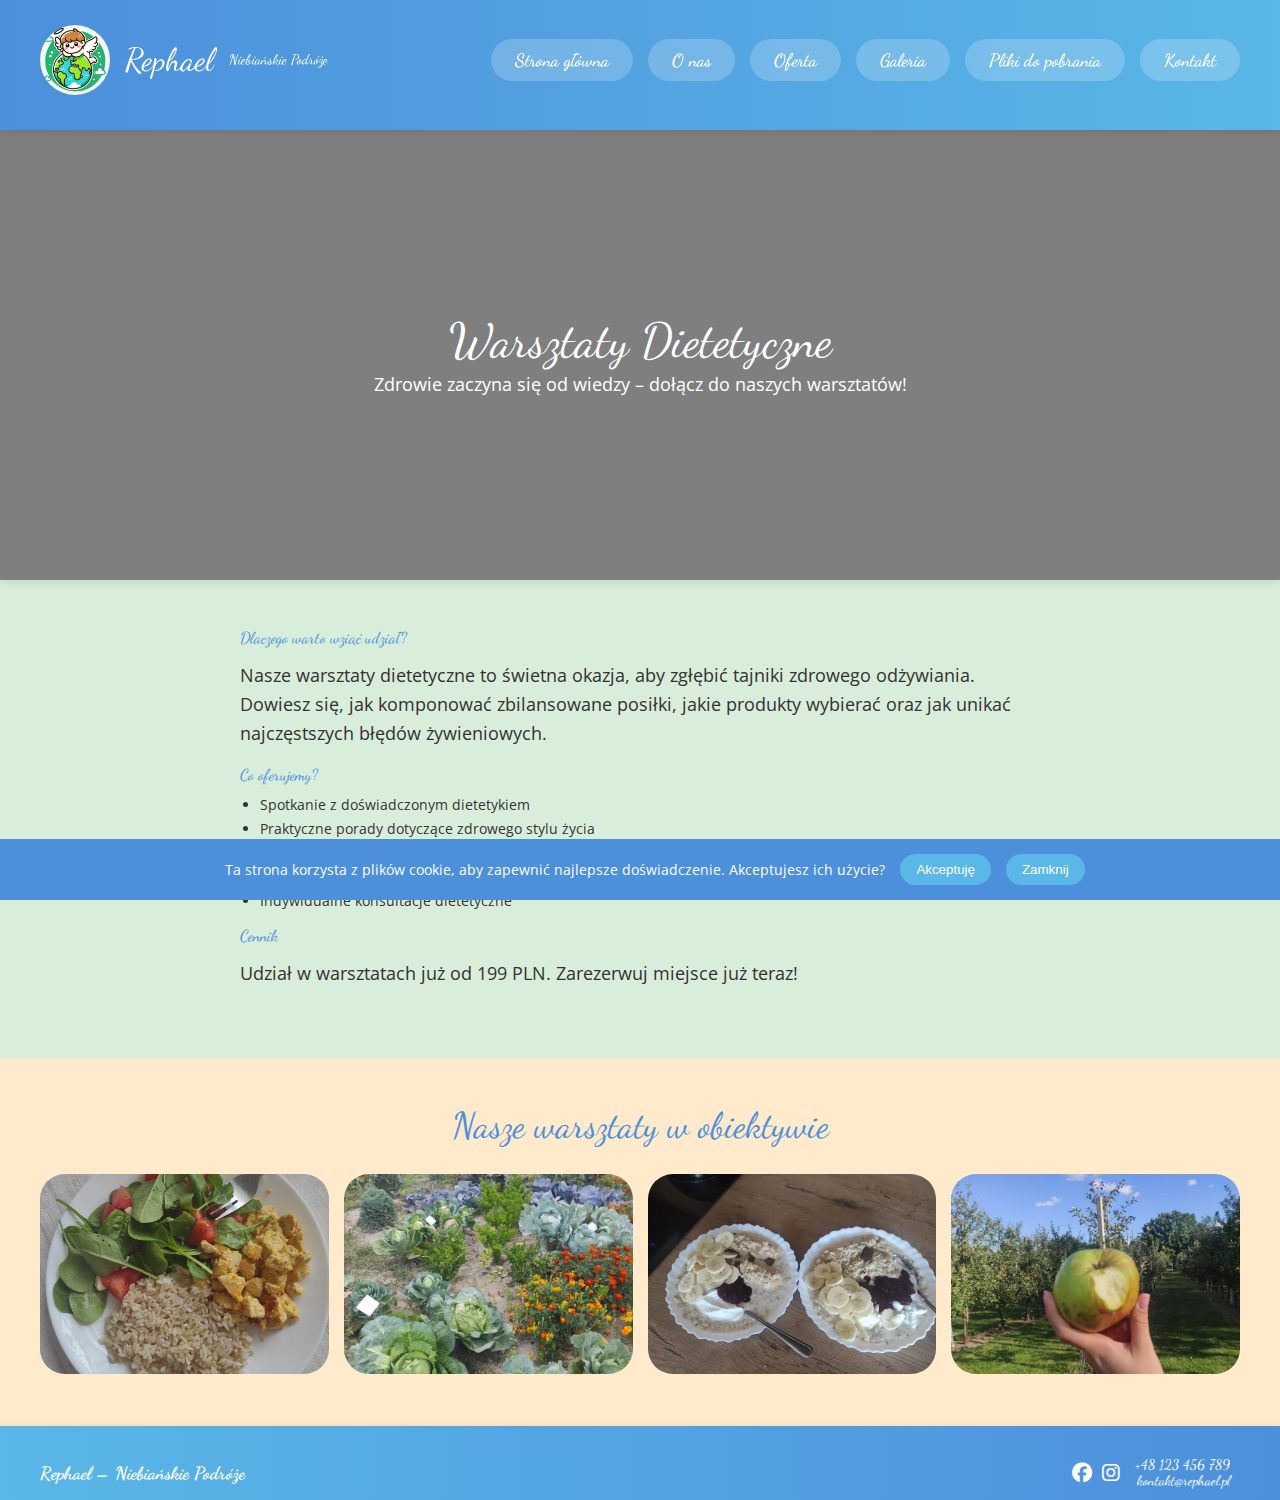
<file: workshops.html>
<!DOCTYPE html>
<html lang="pl">
<head>
  <meta charset="UTF-8">
  <meta name="viewport" content="width=device-width, initial-scale=1.0">
  <title>Warsztaty dietetyczne - Rephael</title>
  <link href="https://fonts.googleapis.com/css2?family=Dancing+Script:wght@400;700&family=Open+Sans&display=swap" rel="stylesheet">
  <link rel="stylesheet" href="style/main.css">
  <script src="scripts/hamburger.js" defer></script>
  <script src="scripts/cookie-banner.js" defer></script>
  <link rel="stylesheet" href="https://cdnjs.cloudflare.com/ajax/libs/font-awesome/6.4.2/css/all.min.css">
</head>
<body>
  <!-- HEADER -->
  <header class="header">
    <div class="container">
      <div class="logo">
        <img src="img/logo.jpg" alt="Logo Rephael - Niebiańskie Podróże">
        <h1>Rephael</h1>
        <p>Niebiańskie Podróże</p>
      </div>
      <button class="hamburger" aria-label="Menu">
        <div></div>
        <div></div>
        <div></div>
      </button>
      <nav>
        <ul>
          <li><a href="index.html">Strona główna</a></li>
          <li><a href="about.html">O nas</a></li>
          <li><a href="offer.html">Oferta</a></li>
          <li><a href="gallery.html">Galeria</a></li>
          <li><a href="downloads.html">Pliki do pobrania</a></li>
          <li><a href="contact.html">Kontakt</a></li>
        </ul>
      </nav>
    </div>
  </header>

  <!-- MAIN -->
  <main class="workshops-page">
    <!-- HERO Section -->
    <section class="workshops-hero">
      <div class="hero-overlay">
        <h2>Warsztaty Dietetyczne</h2>
        <p>Zdrowie zaczyna się od wiedzy – dołącz do naszych warsztatów!</p>
      </div>
    </section>

    <!-- DETAILS Section -->
    <section class="workshops-details">
      <div class="container">
        <h2>Dlaczego warto wziąć udział?</h2>
        <p>
          Nasze warsztaty dietetyczne to świetna okazja, aby zgłębić tajniki zdrowego odżywiania. 
          Dowiesz się, jak komponować zbilansowane posiłki, jakie produkty wybierać oraz jak unikać najczęstszych błędów żywieniowych.
        </p>
        <h3>Co oferujemy?</h3>
        <ul>
          <li>Spotkanie z doświadczonym dietetykiem</li>
          <li>Praktyczne porady dotyczące zdrowego stylu życia</li>
          <li>Warsztaty kulinarne z przygotowywaniem zdrowych posiłków</li>
          <li>Materiały edukacyjne i przepisy</li>
          <li>Indywidualne konsultacje dietetyczne</li>
        </ul>
        <h3>Cennik</h3>
        <p>Udział w warsztatach już od 199 PLN. Zarezerwuj miejsce już teraz!</p>
      </div>
    </section>

    <!-- GALLERY Section -->
    <section class="workshops-gallery">
      <div class="container">
        <h2>Nasze warsztaty w obiektywie</h2>
        <div class="gallery-grid">
          <div class="gallery-item">
            <img src="img/workshops1.jpg" alt="Zdrowe jedzenie">
          </div>
          <div class="gallery-item">
            <img src="img/workshops2.jpg" alt="Dieta">
          </div>
          <div class="gallery-item">
            <img src="img/workshops3.jpg" alt="Warzywa">
          </div>
          <div class="gallery-item">
            <img src="img/workshops4.jpg" alt="Warsztaty kulinarne">
          </div>
        </div>
      </div>
    </section>
  </main>

  <!-- FOOTER -->
  <footer class="footer">
    <div class="container">
      <div class="footer-brand">
        <p>Rephael – Niebiańskie Podróże</p>
      </div>
      <div class="footer-contact">
        <div class="social-icons">
          <a href="https://facebook.com/rephael" target="_blank" aria-label="Facebook">
            <i class="fab fa-facebook"></i>
          </a>
          <a href="https://instagram.com/rephael" target="_blank" aria-label="Instagram">
            <i class="fab fa-instagram"></i>
          </a>
        </div>
        <div class="contact-info">
          <p><a href="tel:+48123456789">+48 123 456 789</a></p>
          <p><a href="mailto:kontakt@rephael.pl">kontakt@rephael.pl</a></p>
        </div>
      </div>
    </div>
  </footer>
</body>
</html>
</file>
<file: style/main.css>
@charset "UTF-8";
/* http://meyerweb.com/eric/tools/css/reset/ 
   v2.0 | 20110126
   License: none (public domain)
*/
html,
body,
div,
span,
applet,
object,
iframe,
h1,
h2,
h3,
h4,
h5,
h6,
p,
blockquote,
pre,
a,
abbr,
acronym,
address,
big,
cite,
code,
del,
dfn,
em,
img,
ins,
kbd,
q,
s,
samp,
small,
strike,
strong,
sub,
sup,
tt,
var,
b,
u,
i,
center,
dl,
dt,
dd,
ol,
ul,
li,
fieldset,
form,
label,
legend,
table,
caption,
tbody,
tfoot,
thead,
tr,
th,
td,
article,
aside,
canvas,
details,
embed,
figure,
figcaption,
footer,
header,
hgroup,
menu,
nav,
output,
ruby,
section,
summary,
time,
mark,
audio,
video {
  margin: 0;
  padding: 0;
  border: 0;
  font-size: 100%;
  font: inherit;
  vertical-align: baseline;
}

/* HTML5 display-role reset for older browsers */
article,
aside,
details,
figcaption,
figure,
footer,
header,
hgroup,
menu,
nav,
section {
  display: block;
}

body {
  line-height: 1;
}

ol,
ul {
  list-style: none;
}

blockquote,
q {
  quotes: none;
}

blockquote:before,
blockquote:after,
q:before,
q:after {
  content: "";
  content: none;
}

table {
  border-collapse: collapse;
  border-spacing: 0;
}

#cookie-banner {
  position: fixed;
  bottom: 0;
  left: 0;
  width: 100%;
  background: #4c8fdb;
  color: #fff;
  text-align: center;
  padding: 15px;
  font-family: "Open Sans", sans-serif;
  z-index: 1000;
  display: flex;
  justify-content: center;
  align-items: center;
  gap: 15px;
}
#cookie-banner p {
  margin: 0;
  font-size: 14px;
}
#cookie-banner .btn-cookies {
  background: #5ab7e7;
  border: none;
  color: #fff;
  padding: 8px 16px;
  border-radius: 25px;
  cursor: pointer;
  transition: background 0.3s;
}
#cookie-banner .btn-cookies:hover {
  background: #fdd835;
}

.header {
  background: linear-gradient(90deg, #4c8fdb, #5ab7e7);
  color: #fff;
  padding: 25px 0;
  text-align: center;
  position: sticky;
  top: 0;
  width: 100%;
  z-index: 100;
  height: 80px;
  box-shadow: 0 2px 10px rgba(0, 0, 0, 0.1);
  font-family: "Dancing Script", cursive;
}

.header .container {
  display: flex;
  justify-content: space-between;
  align-items: center;
  max-width: 1200px;
  margin: 0 auto;
  padding: 0 20px;
  position: relative;
  width: 100%;
}

/* Logo w nagłówku */
.header .logo {
  display: flex;
  align-items: center;
  justify-content: flex-start; /* Wersja desktopowa, logo po lewej */
  text-align: left;
  margin-right: 50px; /* Zwiększenie odstępu między logo a hamburgerem */
}

.header .logo img {
  width: 70px;
  height: 70px;
  border-radius: 50%;
  margin-right: 15px;
}

.header .logo h1 {
  font-size: 32px;
  margin: 0;
  color: #fff;
  font-family: "Dancing Script", cursive;
  margin-right: 15px; /* Odstęp między h1 a p */
}

.header .logo p {
  font-size: 14px;
  color: #fff;
  margin: 0;
  font-family: "Dancing Script", cursive;
}

/* Hamburger Menu */
.header .hamburger {
  display: none; /* Ukryj hamburgera domyślnie */
  flex-direction: column;
  justify-content: space-around;
  align-items: center;
  width: 30px;
  height: 25px;
  background: transparent;
  border: none;
  cursor: pointer;
  z-index: 101; /* Ustaw hamburgera nad innymi elementami */
  position: absolute;
  right: 60px; /* Ustawienie hamburgera po prawej stronie */
  top: 20px; /* Ustawienie hamburgera w górnej części nagłówka */
}

.header .hamburger div {
  width: 25px;
  height: 4px;
  background-color: white;
  border-radius: 2px;
}

/* Nawigacja */
.header nav ul {
  list-style: none;
  margin: 0;
  padding: 0;
  display: flex;
  gap: 15px;
}

.header nav ul li {
  margin: 0;
}

.header nav ul li a {
  text-decoration: none;
  color: #fff;
  font-size: 18px;
  font-weight: 600;
  transition: 0.3s;
  padding: 12px 24px;
  border-radius: 25px;
  background: rgba(255, 255, 255, 0.2);
  white-space: nowrap;
  display: inline-block;
}

.header nav ul li a:hover {
  background: rgba(255, 255, 255, 0.4);
  transform: scale(1.1);
  box-shadow: 0 4px 15px rgba(0, 0, 0, 0.2);
}

/* Responsywność dla urządzeń mobilnych */
@media (max-width: 768px) {
  .header .hamburger {
    display: flex; /* Wyświetl hamburgera na urządzeniach mobilnych */
  }
  .header nav {
    position: absolute;
    top: 80px; /* Pozycjonowanie nawigacji poniżej nagłówka */
    left: 0; /* Wyświetlanie nawigacji od lewej strony */
    background-color: #4c8fdb;
    width: 100%;
    display: none; /* Ukryj nawigację domyślnie */
    text-align: center;
    padding: 20px 0;
  }
  .header nav.active {
    display: block; /* Pokaż nawigację po kliknięciu hamburgera */
  }
  .header nav ul {
    flex-direction: column;
    gap: 10px;
  }
  /* Ustawienie logo i tekstów w wersji mobilnej */
  .header .logo {
    display: flex;
    flex-direction: row; /* Logo i teksty obok siebie */
    align-items: center;
    text-align: left;
    justify-content: flex-start;
  }
  .header .logo img {
    width: 70px;
    height: 70px;
    border-radius: 50%;
    margin-right: 15px; /* Odstęp między logo a tekstem */
  }
  .header .logo h1 {
    font-size: 32px; /* Zwiększamy rozmiar czcionki */
    margin: 0;
    color: #fff;
    font-family: "Dancing Script", cursive;
    margin-right: 15px; /* Zwiększamy odstęp między h1 a p */
  }
  .header .logo p {
    font-size: 14px;
    color: #fff;
    margin: 0;
    font-family: "Dancing Script", cursive;
  }
}
.footer {
  color: #fff;
  font-size: 14px;
  font-family: "Dancing Script", cursive;
  box-shadow: 0 2px 10px rgba(0, 0, 0, 0.1);
  background: linear-gradient(90deg, #5ab7e7, #4c8fdb);
  padding: 20px 0px 0px;
  display: flex;
  justify-content: space-between;
  align-items: center;
  flex-wrap: wrap;
  /* Nazwa firmy (po lewej) */
  /* Kontakt i social media (po prawej) */
  /* Prawa autorskie (na dole) */
  /* Responsywność */
}
.footer .container {
  display: flex;
  justify-content: space-between;
  align-items: center;
  max-width: 1200px;
  margin: 0 auto;
  padding: 0 20px;
  width: 100%;
}
.footer .footer-brand {
  font-size: 18px;
  font-weight: bold;
}
.footer .footer-contact {
  display: flex;
  align-items: center;
  gap: 15px;
  padding: 10px;
  /* Ikony social media */
  /* Dane kontaktowe */
}
.footer .footer-contact .social-icons {
  display: flex;
  gap: 10px;
}
.footer .footer-contact .social-icons a {
  font-size: 20px;
  color: #fff;
  transition: 0.3s;
}
.footer .footer-contact .social-icons a:hover {
  transform: scale(1.1);
  color: rgba(255, 255, 255, 0.8);
}
.footer .footer-contact .contact-info {
  text-align: right;
}
.footer .footer-contact .contact-info p {
  margin: 2px 0;
}
.footer .footer-contact .contact-info a {
  color: #fff;
  text-decoration: none;
  transition: 0.3s;
}
.footer .footer-contact .contact-info a:hover {
  text-decoration: underline;
}
.footer .footer-bottom {
  width: 100%;
  text-align: center;
  font-size: 12px;
  padding: 5px 0;
  background: #87c7f1;
  margin: 0;
}
@media (max-width: 768px) {
  .footer .container {
    flex-direction: column;
    align-items: center;
    text-align: center;
  }
  .footer .footer-contact {
    flex-direction: column;
    align-items: center;
    gap: 10px;
  }
  .footer .contact-info {
    text-align: center;
  }
}

.hero {
  /* Tło z obrazkiem start.jpg i gradientem */
  background: linear-gradient(rgba(0, 0, 0, 0.4), rgba(0, 0, 0, 0.4)), url("../img/start.jpg") no-repeat center center/cover;
  width: 100%;
  height: 80vh; /* wysokość hero, możesz dostosować */
  display: flex;
  align-items: center;
  justify-content: center;
  position: relative;
  text-align: center;
  color: #fff;
  box-shadow: 0 2px 10px rgba(0, 0, 0, 0.1);
}
.hero .hero-overlay {
  max-width: 800px;
  padding: 0 20px;
  animation: fadeInUp 1.5s ease forwards;
}
.hero .hero-overlay h2 {
  font-size: 48px;
  font-family: "Dancing Script", cursive;
  margin-bottom: 10px;
}
.hero .hero-overlay p {
  font-size: 18px;
  margin-bottom: 20px;
}
.hero .hero-overlay .btn-cta {
  background-color: rgba(255, 255, 255, 0.2);
  color: #fff;
  text-decoration: none;
  padding: 15px 30px;
  font-size: 18px;
  border-radius: 25px;
  transition: 0.3s;
  box-shadow: 0 2px 10px rgba(0, 0, 0, 0.1);
}
.hero .hero-overlay .btn-cta:hover {
  background-color: rgba(255, 255, 255, 0.4);
  transform: scale(1.05);
}

@keyframes fadeInUp {
  0% {
    opacity: 0;
    transform: translateY(30px);
  }
  100% {
    opacity: 1;
    transform: translateY(0);
  }
}
/* TRIPS */
.trips {
  padding: 50px 0;
  background-color: #d9eeda;
  text-decoration: none;
}
.trips .container {
  display: flex;
  justify-content: space-around;
  flex-wrap: wrap;
}
.trips .container .trip {
  background: #fff;
  border-radius: 25px;
  margin: 15px;
  overflow: hidden;
  text-align: center;
  transition: transform 0.3s ease, box-shadow 0.3s ease;
  box-shadow: 0 2px 10px rgba(0, 0, 0, 0.1);
  width: 300px;
}
.trips .container .trip img {
  width: 100%;
  height: 200px;
  -o-object-fit: cover;
     object-fit: cover;
}
.trips .container .trip a {
  text-decoration: none; /* Usuwa podkreślenie */
  color: inherit; /* Zachowuje domyślny kolor tekstu */
  display: block; /* Sprawia, że cały link jest klikalnym blokiem */
  padding: 15px; /* Dodaje padding, aby kliknięcie było wygodniejsze */
}
.trips .container .trip h3 {
  font-family: "Dancing Script", cursive;
  font-size: 18px;
  margin: 15px 0 10px;
  color: #4c8fdb;
}
.trips .container .trip p {
  font-family: "Open Sans", sans-serif;
  font-size: 14px;
  margin: 0 15px 15px;
  color: #333;
}
.trips .container .trip:hover {
  transform: translateY(-5px);
  box-shadow: 0 4px 15px rgba(0, 0, 0, 0.2);
}

/* ABOUT SNIPPET */
.about-snippet {
  padding: 50px 0;
  background: linear-gradient(90deg, #fdd835, #ff9800);
  color: #fff;
  text-align: center;
  font-family: "Open Sans", sans-serif;
}
.about-snippet .container {
  max-width: 800px;
  margin: 0 auto;
}
.about-snippet .container h2 {
  font-family: "Dancing Script", cursive;
  font-size: 36px;
  margin-bottom: 20px;
}
.about-snippet .container p {
  font-size: 18px;
  margin-bottom: 30px;
}
.about-snippet .container .btn-cta {
  background-color: rgba(255, 255, 255, 0.2);
  color: #fff;
  padding: 12px 24px;
  border-radius: 25px;
  text-decoration: none;
  transition: 0.3s;
  box-shadow: 0 2px 10px rgba(0, 0, 0, 0.1);
}
.about-snippet .container .btn-cta:hover {
  background-color: rgba(255, 255, 255, 0.4);
  transform: scale(1.05);
}

/* CTA CONTACT */
.cta-contact {
  padding: 50px 0;
  background: linear-gradient(90deg, #4caf50, #fdd835);
  color: #fff;
  text-align: center;
  font-family: "Open Sans", sans-serif;
}
.cta-contact .container {
  max-width: 800px;
  margin: 0 auto;
}
.cta-contact .container h2 {
  font-family: "Dancing Script", cursive;
  font-size: 36px;
  margin-bottom: 15px;
}
.cta-contact .container p {
  font-size: 18px;
  margin-bottom: 25px;
}
.cta-contact .container .btn-cta {
  background-color: rgba(255, 255, 255, 0.2);
  color: #fff;
  padding: 12px 24px;
  border-radius: 25px;
  text-decoration: none;
  transition: 0.3s;
  box-shadow: 0 4px 15px rgba(0, 0, 0, 0.2);
}
.cta-contact .container .btn-cta:hover {
  background-color: rgba(255, 255, 255, 0.4);
  transform: scale(1.05);
}

/* Responsive */
@media (max-width: 768px) {
  .hero {
    height: 60vh;
  }
  .hero .hero-overlay h2 {
    font-size: 32px;
  }
  .hero .hero-overlay p {
    font-size: 16px;
  }
  .trips .container {
    flex-direction: column;
    align-items: center;
  }
}
.about-us {
  padding: 50px 0;
  background-color: #ffc775;
  color: #fff;
  text-align: center;
  font-family: "Open Sans", sans-serif;
}
.about-us .container {
  max-width: 800px;
  margin: 0 auto;
}
.about-us .container h2 {
  font-family: "Dancing Script", cursive;
  font-size: 36px;
  margin-bottom: 20px;
}
.about-us .container p {
  font-size: 18px;
  line-height: 1.6;
  margin-bottom: 15px;
}

.our-team {
  padding: 50px 0;
  background-color: #d9eeda;
  color: #333;
  text-align: center;
  font-family: "Open Sans", sans-serif;
}
.our-team .container {
  max-width: 1200px;
  margin: 0 auto;
}
.our-team .container h2 {
  font-family: "Dancing Script", cursive;
  font-size: 36px;
  margin-bottom: 30px;
  color: #4c8fdb;
}
.our-team .container .team-grid {
  display: grid;
  grid-template-columns: repeat(3, 1fr);
  gap: 30px;
}
.our-team .container .team-grid .team-member {
  background-color: #fff;
  border-radius: 25px;
  padding: 20px;
  text-align: center;
  box-shadow: 0 2px 10px rgba(0, 0, 0, 0.1);
}
.our-team .container .team-grid .team-member img {
  width: 270px; /* Zwiększona szerokość */
  height: 340px; /* Zwiększona wysokość */
  -o-object-fit: cover;
     object-fit: cover;
  border-radius: 20px; /* Zaokrąglone rogi, ale nie całkowicie okrągłe */
  margin-bottom: 15px;
}
.our-team .container .team-grid .team-member h3 {
  font-family: "Dancing Script", cursive;
  font-size: 18px;
  margin-bottom: 5px;
  color: #4c8fdb;
}
.our-team .container .team-grid .team-member p {
  font-family: "Open Sans", sans-serif;
  font-size: 14px;
  margin-bottom: 10px;
}
.our-team .container .team-grid .team-member p.desc {
  font-size: 18px;
  color: #333;
  text-align: justify;
}

@media (max-width: 768px) {
  .our-team .container .team-grid {
    grid-template-columns: 1fr;
  }
}
.offer-section {
  padding: 50px 0;
  font-family: "Open Sans", sans-serif;
  text-align: center;
}
.offer-section .container {
  max-width: 1200px;
  margin: 0 auto;
}
.offer-section .container h2 {
  font-family: "Dancing Script", cursive;
  font-size: 36px;
  color: #4c8fdb;
  margin-bottom: 20px;
}
.offer-section .container .section-desc {
  font-size: 18px;
  line-height: 1.6;
  margin-bottom: 30px;
  color: #333;
}
.offer-section .container .offers {
  display: grid;
  grid-template-columns: repeat(auto-fit, minmax(300px, 1fr));
  gap: 30px;
  justify-items: center;
}
.offer-section .container .offer-box {
  background-color: #fff;
  border-radius: 25px;
  padding: 20px;
  box-shadow: 0 2px 10px rgba(0, 0, 0, 0.1);
  width: 100%;
  max-width: 300px;
}
.offer-section .container .offer-box h3 {
  font-family: "Dancing Script", cursive;
  font-size: 18px;
  color: #4c8fdb;
  margin-bottom: 10px;
}
.offer-section .container .offer-box .short-desc {
  font-size: 14px;
  color: #333;
  margin-bottom: 10px;
}
.offer-section .container .offer-box .price {
  font-size: 14px;
  font-weight: bold;
  color: #fdd835;
  margin-bottom: 10px;
}
.offer-section .container .offer-box h4 {
  font-size: 14px;
  color: #5ab7e7;
  margin: 15px 0 10px;
}
.offer-section .container .offer-box ul {
  list-style: disc;
  margin-left: 20px;
}
.offer-section .container .offer-box ul li {
  font-size: 14px;
  color: #333;
  margin-bottom: 5px;
}

.oneday {
  background-color: #ffeacc;
}

.threedays {
  background-color: #d9eeda;
}

.diet {
  background-color: #fef0b3;
}

@media (max-width: 768px) {
  .offer-section .offers {
    grid-template-columns: 1fr;
  }
}
.gallery {
  padding: 50px 0;
  font-family: "Open Sans", sans-serif;
  background: linear-gradient(90deg, #4caf50, #fdd835);
}
.gallery .container {
  max-width: 1200px;
  margin: 0 auto;
  text-align: center;
}
.gallery .container h2 {
  font-family: "Dancing Script", cursive;
  font-size: 36px;
  color: #fff;
  margin-bottom: 30px;
}
.gallery .container .gallery-grid {
  display: grid;
  grid-template-columns: repeat(4, 1fr);
  gap: 15px;
}
.gallery .container .gallery-grid .gallery-item {
  position: relative;
  cursor: pointer;
  box-shadow: 0 2px 10px rgba(0, 0, 0, 0.1);
}
.gallery .container .gallery-grid .gallery-item img {
  width: 100%;
  height: 200px;
  -o-object-fit: cover;
     object-fit: cover;
  border-radius: 25px;
  transition: transform 0.3s ease;
}
.gallery .container .gallery-grid .gallery-item img:hover {
  transform: scale(1.05);
}

/* Lightbox */
.lightbox-overlay {
  position: fixed;
  top: 0;
  left: 0;
  width: 100%;
  height: 100%;
  background: rgba(0, 0, 0, 0.8);
  display: none;
  justify-content: center;
  align-items: center;
  z-index: 999;
}
.lightbox-overlay img {
  max-width: 90%;
  max-height: 90%;
  border-radius: 25px;
}
.lightbox-overlay .close-btn {
  position: absolute;
  top: 20px;
  right: 40px;
  font-size: 30px;
  color: #fff;
  cursor: pointer;
}

@media (max-width: 768px) {
  .gallery .container .gallery-grid {
    grid-template-columns: repeat(2, 1fr);
  }
  .gallery .container .gallery-grid .gallery-item img {
    height: 150px;
  }
}
.downloads {
  padding: 50px 0;
  font-family: "Open Sans", sans-serif;
  text-align: center;
  background-color: #ffe0b3;
}
.downloads .container {
  max-width: 1200px;
  margin: 0 auto;
}
.downloads .container h2 {
  font-family: "Dancing Script", cursive;
  font-size: 36px;
  color: #4c8fdb;
  margin-bottom: 20px;
}
.downloads .container p {
  font-size: 18px;
  line-height: 1.6;
  margin-bottom: 20px;
  color: #333;
}
.downloads .container .files-grid {
  display: grid;
  grid-template-columns: repeat(3, 1fr);
  gap: 30px;
  justify-items: center;
}
.downloads .container .files-grid .file-item {
  background-color: #fff;
  border-radius: 25px;
  padding: 20px;
  width: 300px;
  box-shadow: 0 2px 10px rgba(0, 0, 0, 0.1);
}
.downloads .container .files-grid .file-item i {
  color: #4c8fdb;
  margin-bottom: 10px;
}
.downloads .container .files-grid .file-item h3 {
  font-family: "Dancing Script", cursive;
  font-size: 18px;
  color: #4c8fdb;
  margin-bottom: 10px;
}
.downloads .container .files-grid .file-item p {
  font-size: 14px;
  margin-bottom: 20px;
  color: #333;
}
.downloads .container .files-grid .file-item .download-btn {
  background-color: #4c8fdb;
  color: #fff;
  text-decoration: none;
  padding: 10px 20px;
  border-radius: 25px;
  box-shadow: 0 2px 10px rgba(0, 0, 0, 0.1);
  transition: 0.3s;
}
.downloads .container .files-grid .file-item .download-btn:hover {
  background-color: #5ab7e7;
  transform: scale(1.05);
}

@media (max-width: 768px) {
  .downloads .container .files-grid {
    grid-template-columns: 1fr;
  }
}
.contact {
  padding: 50px 0;
  background-color: #fddb44;
  color: #fff;
  text-align: center;
  font-family: "Open Sans", sans-serif;
}
.contact .container {
  max-width: 800px;
  margin: 0 auto;
}
.contact .container h2 {
  font-family: "Dancing Script", cursive;
  font-size: 36px;
  margin-bottom: 20px;
}
.contact .container p {
  font-size: 18px;
  line-height: 1.6;
  margin-bottom: 40px;
}
.contact .container .contact-info-grid {
  display: grid;
  grid-template-columns: repeat(4, 1fr);
  gap: 20px;
  justify-items: center;
}
.contact .container .contact-info-grid .contact-box {
  background-color: #fff;
  border-radius: 25px;
  padding: 20px;
  box-shadow: 0 2px 10px rgba(0, 0, 0, 0.1);
  width: 100%;
  max-width: 250px;
}
.contact .container .contact-info-grid .contact-box i {
  color: #4c8fdb;
  margin-bottom: 10px;
}
.contact .container .contact-info-grid .contact-box h3 {
  font-family: "Dancing Script", cursive;
  font-size: 18px;
  margin-bottom: 10px;
  color: #4c8fdb;
}
.contact .container .contact-info-grid .contact-box p {
  font-size: 14px;
  margin-bottom: 5px;
}
.contact .container .contact-info-grid .contact-box p a {
  color: #333;
  text-decoration: none;
}
.contact .container .contact-info-grid .contact-box p a:hover {
  text-decoration: underline;
}

@media (max-width: 768px) {
  .contact .container .contact-info-grid {
    grid-template-columns: 1fr 1fr;
  }
}
.oneday-page {
  /* HERO Section */
  /* DETAILS Section */
  /* GALLERY Section */
  /* Responsywność */
}
.oneday-page .oneday-hero {
  background: linear-gradient(rgba(0, 0, 0, 0.5), rgba(0, 0, 0, 0.5)), url("https://source.unsplash.com/1600x900/?daytrip") no-repeat center center/cover;
  height: 50vh;
  display: flex;
  align-items: center;
  justify-content: center;
  color: #fff;
  text-align: center;
  font-family: "Dancing Script", cursive;
  position: relative;
  box-shadow: 0 2px 10px rgba(0, 0, 0, 0.1);
}
.oneday-page .oneday-hero .hero-overlay {
  padding: 20px;
}
.oneday-page .oneday-hero .hero-overlay h2 {
  font-size: 48px;
  margin-bottom: 10px;
}
.oneday-page .oneday-hero .hero-overlay p {
  font-size: 18px;
  font-family: "Open Sans", sans-serif;
}
.oneday-page .oneday-details {
  padding: 50px 0;
  background-color: #d9eeda;
  color: #333;
  font-family: "Open Sans", sans-serif;
}
.oneday-page .oneday-details .container {
  max-width: 800px;
  margin: 0 auto;
  text-align: left;
}
.oneday-page .oneday-details .container h2, .oneday-page .oneday-details .container h3 {
  font-family: "Dancing Script", cursive;
  color: #4c8fdb;
  margin-bottom: 15px;
}
.oneday-page .oneday-details .container p {
  font-size: 18px;
  line-height: 1.6;
  margin-bottom: 20px;
}
.oneday-page .oneday-details .container ul {
  list-style: disc;
  margin-left: 20px;
  margin-bottom: 20px;
}
.oneday-page .oneday-details .container ul li {
  font-size: 14px;
  margin-bottom: 10px;
}
.oneday-page .oneday-gallery {
  padding: 50px 0;
  background-color: #ffeacc;
  color: #333;
  font-family: "Open Sans", sans-serif;
  text-align: center;
}
.oneday-page .oneday-gallery .container {
  max-width: 1200px;
  margin: 0 auto;
}
.oneday-page .oneday-gallery .container h2 {
  font-family: "Dancing Script", cursive;
  font-size: 36px;
  color: #4c8fdb;
  margin-bottom: 30px;
}
.oneday-page .oneday-gallery .container .gallery-grid {
  display: grid;
  grid-template-columns: repeat(4, 1fr);
  gap: 15px;
}
.oneday-page .oneday-gallery .container .gallery-grid .gallery-item img {
  width: 100%;
  height: 200px;
  -o-object-fit: cover;
     object-fit: cover;
  border-radius: 25px;
  transition: transform 0.3s ease;
}
.oneday-page .oneday-gallery .container .gallery-grid .gallery-item img:hover {
  transform: scale(1.05);
}
@media (max-width: 768px) {
  .oneday-page .oneday-hero {
    height: 40vh;
  }
  .oneday-page .oneday-hero .hero-overlay h2 {
    font-size: 32px;
  }
  .oneday-page .oneday-hero .hero-overlay p {
    font-size: 16px;
  }
  .oneday-page .oneday-gallery .container .gallery-grid {
    grid-template-columns: repeat(2, 1fr);
  }
}

.threeday-page .threeday-hero {
  background: linear-gradient(rgba(0, 0, 0, 0.5), rgba(0, 0, 0, 0.5)), url("https://source.unsplash.com/1600x900/?daytrip") no-repeat center center/cover;
  height: 50vh;
  display: flex;
  align-items: center;
  justify-content: center;
  color: #fff;
  text-align: center;
  font-family: "Dancing Script", cursive;
  position: relative;
  box-shadow: 0 2px 10px rgba(0, 0, 0, 0.1);
}
.threeday-page .threeday-hero .hero-overlay {
  padding: 20px;
}
.threeday-page .threeday-hero .hero-overlay h2 {
  font-size: 48px;
  margin-bottom: 10px;
}
.threeday-page .threeday-hero .hero-overlay p {
  font-size: 18px;
  font-family: "Open Sans", sans-serif;
}
.threeday-page .threeday-details {
  padding: 50px 0;
  background-color: #d9eeda;
  color: #333;
  font-family: "Open Sans", sans-serif;
}
.threeday-page .threeday-details .container {
  max-width: 800px;
  margin: 0 auto;
  text-align: left;
}
.threeday-page .threeday-details .container h2, .threeday-page .threeday-details .container h3 {
  font-family: "Dancing Script", cursive;
  color: #4c8fdb;
  margin-bottom: 15px;
}
.threeday-page .threeday-details .container p {
  font-size: 18px;
  line-height: 1.6;
  margin-bottom: 20px;
}
.threeday-page .threeday-details .container ul {
  list-style: disc;
  margin-left: 20px;
  margin-bottom: 20px;
}
.threeday-page .threeday-details .container ul li {
  font-size: 14px;
  margin-bottom: 10px;
}
.threeday-page .threeday-gallery {
  padding: 50px 0;
  background-color: #ffeacc;
  color: #333;
  font-family: "Open Sans", sans-serif;
  text-align: center;
}
.threeday-page .threeday-gallery .container {
  max-width: 1200px;
  margin: 0 auto;
}
.threeday-page .threeday-gallery .container h2 {
  font-family: "Dancing Script", cursive;
  font-size: 36px;
  color: #4c8fdb;
  margin-bottom: 30px;
}
.threeday-page .threeday-gallery .container .gallery-grid {
  display: grid;
  grid-template-columns: repeat(4, 1fr);
  gap: 15px;
}
.threeday-page .threeday-gallery .container .gallery-grid .gallery-item img {
  width: 100%;
  height: 200px;
  -o-object-fit: cover;
     object-fit: cover;
  border-radius: 25px;
  transition: transform 0.3s ease;
}
.threeday-page .threeday-gallery .container .gallery-grid .gallery-item img:hover {
  transform: scale(1.05);
}

@media (max-width: 768px) {
  .threeday-page .threeday-hero {
    height: 40vh;
  }
  .threeday-page .threeday-hero .hero-overlay h2 {
    font-size: 40px;
  }
  .threeday-page .threeday-hero .hero-overlay p {
    font-size: 18px;
  }
  .threeday-page .threeday-details {
    padding: 50px 15px;
  }
  .threeday-page .threeday-details .container h2 {
    font-size: 32px;
  }
  .threeday-page .threeday-details .container p {
    font-size: 18px;
  }
  .threeday-page .threeday-details .container h3 {
    font-size: 24px;
  }
  .threeday-page .threeday-gallery {
    padding: 50px 0;
  }
  .threeday-page .threeday-gallery h2 {
    font-size: 32px;
  }
  .threeday-page .threeday-gallery .gallery-grid {
    gap: 20px;
    padding: 15px;
  }
}
.workshops-page .workshops-hero {
  background: linear-gradient(rgba(0, 0, 0, 0.5), rgba(0, 0, 0, 0.5)), url("https://source.unsplash.com/1600x900/?daytrip") no-repeat center center/cover;
  height: 50vh;
  display: flex;
  align-items: center;
  justify-content: center;
  color: #fff;
  text-align: center;
  font-family: "Dancing Script", cursive;
  position: relative;
  box-shadow: 0 2px 10px rgba(0, 0, 0, 0.1);
}
.workshops-page .workshops-hero .hero-overlay {
  padding: 20px;
}
.workshops-page .workshops-hero .hero-overlay h2 {
  font-size: 48px;
  margin-bottom: 10px;
}
.workshops-page .workshops-hero .hero-overlay p {
  font-size: 18px;
  font-family: "Open Sans", sans-serif;
}
.workshops-page .workshops-details {
  padding: 50px 0;
  background-color: #d9eeda;
  color: #333;
  font-family: "Open Sans", sans-serif;
}
.workshops-page .workshops-details .container {
  max-width: 800px;
  margin: 0 auto;
  text-align: left;
}
.workshops-page .workshops-details .container h2, .workshops-page .workshops-details .container h3 {
  font-family: "Dancing Script", cursive;
  color: #4c8fdb;
  margin-bottom: 15px;
}
.workshops-page .workshops-details .container p {
  font-size: 18px;
  line-height: 1.6;
  margin-bottom: 20px;
}
.workshops-page .workshops-details .container ul {
  list-style: disc;
  margin-left: 20px;
  margin-bottom: 20px;
}
.workshops-page .workshops-details .container ul li {
  font-size: 14px;
  margin-bottom: 10px;
}
.workshops-page .workshops-gallery {
  padding: 50px 0;
  background-color: #ffeacc;
  color: #333;
  font-family: "Open Sans", sans-serif;
  text-align: center;
}
.workshops-page .workshops-gallery .container {
  max-width: 1200px;
  margin: 0 auto;
}
.workshops-page .workshops-gallery .container h2 {
  font-family: "Dancing Script", cursive;
  font-size: 36px;
  color: #4c8fdb;
  margin-bottom: 30px;
}
.workshops-page .workshops-gallery .container .gallery-grid {
  display: grid;
  grid-template-columns: repeat(4, 1fr);
  gap: 15px;
}
.workshops-page .workshops-gallery .container .gallery-grid .gallery-item img {
  width: 100%;
  height: 200px;
  -o-object-fit: cover;
     object-fit: cover;
  border-radius: 25px;
  transition: transform 0.3s ease;
}
.workshops-page .workshops-gallery .container .gallery-grid .gallery-item img:hover {
  transform: scale(1.05);
}/*# sourceMappingURL=main.css.map */
</file>
